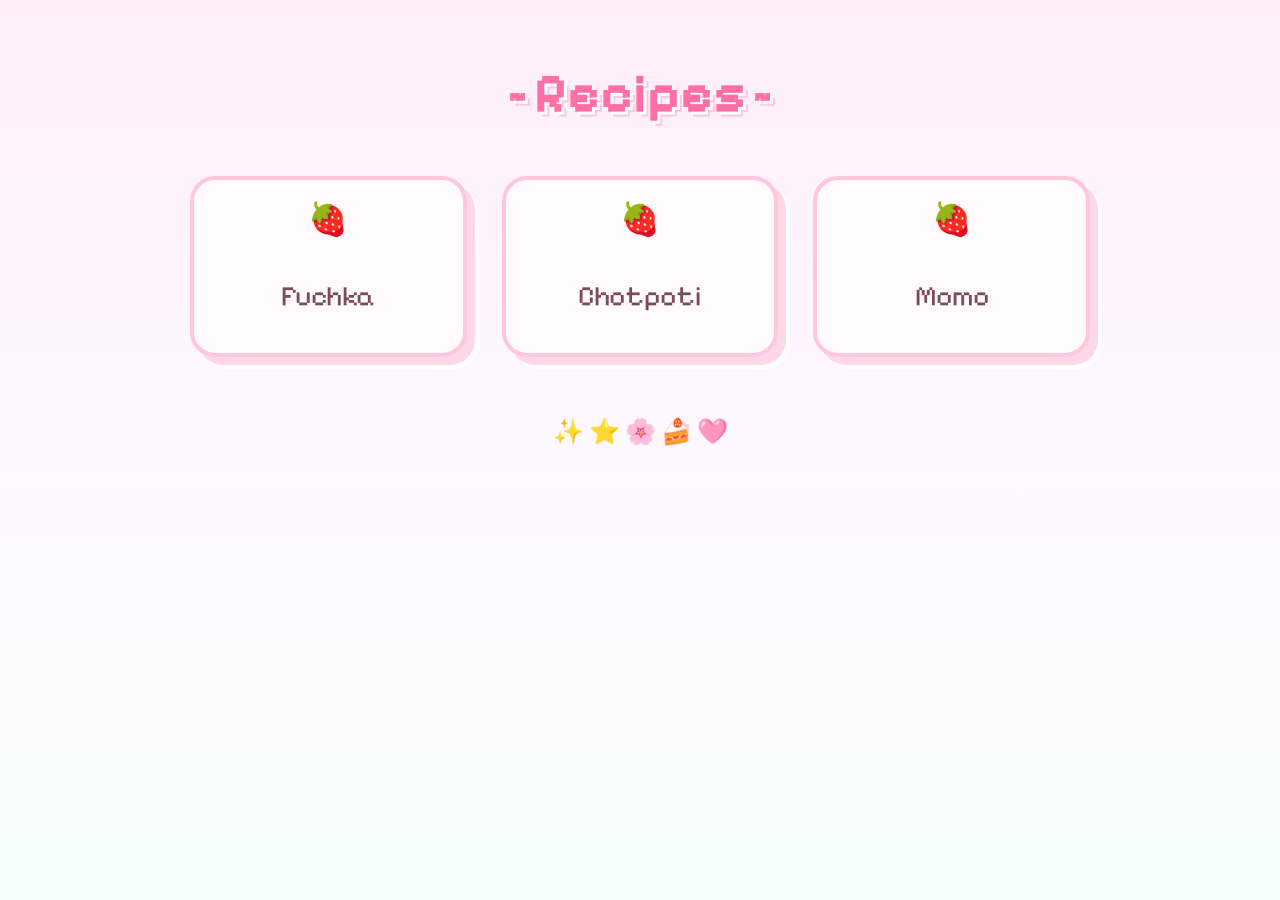
<file: index.html>
<!DOCTYPE html>
<html lang="en">
<head>
    <meta charset="UTF-8">
    <meta name="viewport" content="width=device-width, initial-scale=1.0">
    <title>Document</title>
    <link rel="stylesheet" href="style.css">
    <link rel="preconnect" href="https://fonts.googleapis.com">
<link rel="preconnect" href="https://fonts.gstatic.com" crossorigin>
<link href="https://fonts.googleapis.com/css2?family=Pixelify+Sans:wght@400;600;700&display=swap" rel="stylesheet">
</head>
<body>
    <h1 class="title">~Recipes~</h1>
        <ul>
        <li class="cards"><a href="recipes/fuchka.html">Fuchka</a></li>
        <li class="cards"><a href="recipes/chotpoti.html">Chotpoti</a></li>
        <li class="cards"><a href="recipes/momo.html">Momo</a></li>
        </ul>
</body>        
</html>
</file>
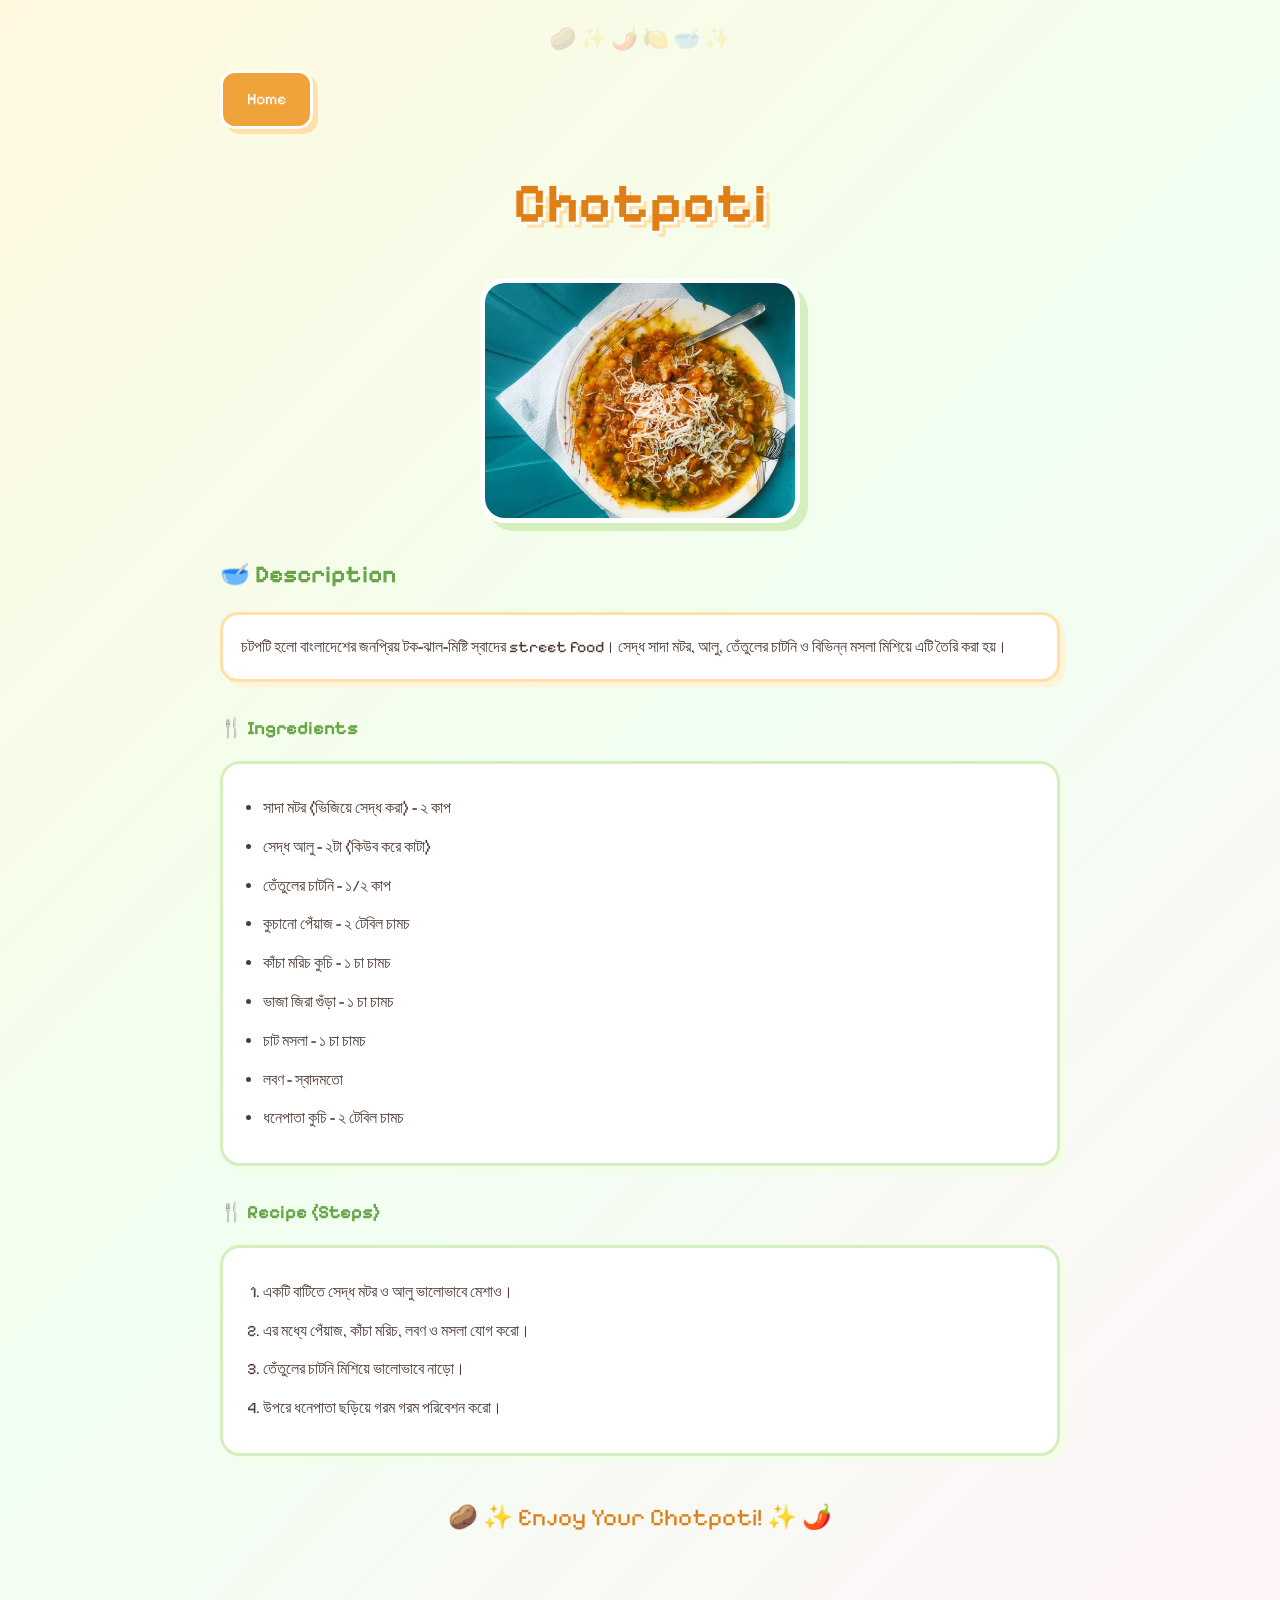
<file: recipes/chotpoti.html>
<!DOCTYPE html>
<html lang="en">
<head>
    <meta charset="UTF-8">
    <meta name="viewport" content="width=device-width, initial-scale=1.0">
    <title>Chotpoti Recipe</title>
    <link rel="stylesheet" href="chotpoti.css">
</head>
<body>
    <a class="home" href="../index.html">Home</a>
    <h1>Chotpoti</h1>
<img src="../images/chotpoti.png" alt="Chotpoti" width="300">

<h2>Description</h2>
<p>
চটপটি হলো বাংলাদেশের জনপ্রিয় টক-ঝাল-মিষ্টি স্বাদের street food। 
সেদ্ধ সাদা মটর, আলু, তেঁতুলের চাটনি ও বিভিন্ন মসলা মিশিয়ে এটি তৈরি করা হয়।
</p>

<h3>Ingredients</h3>
<ul>
    <li>সাদা মটর (ভিজিয়ে সেদ্ধ করা) - ২ কাপ</li>
    <li>সেদ্ধ আলু - ২টা (কিউব করে কাটা)</li>
    <li>তেঁতুলের চাটনি - ১/২ কাপ</li>
    <li>কুচানো পেঁয়াজ - ২ টেবিল চামচ</li>
    <li>কাঁচা মরিচ কুচি - ১ চা চামচ</li>
    <li>ভাজা জিরা গুঁড়া - ১ চা চামচ</li>
    <li>চাট মসলা - ১ চা চামচ</li>
    <li>লবণ - স্বাদমতো</li>
    <li>ধনেপাতা কুচি - ২ টেবিল চামচ</li>
</ul>

<h3>Recipe (Steps)</h3>
<ol>
    <li>একটি বাটিতে সেদ্ধ মটর ও আলু ভালোভাবে মেশাও।</li>
    <li>এর মধ্যে পেঁয়াজ, কাঁচা মরিচ, লবণ ও মসলা যোগ করো।</li>
    <li>তেঁতুলের চাটনি মিশিয়ে ভালোভাবে নাড়ো।</li>
    <li>উপরে ধনেপাতা ছড়িয়ে গরম গরম পরিবেশন করো।</li>
</ol>
</body>
</html>
</file>
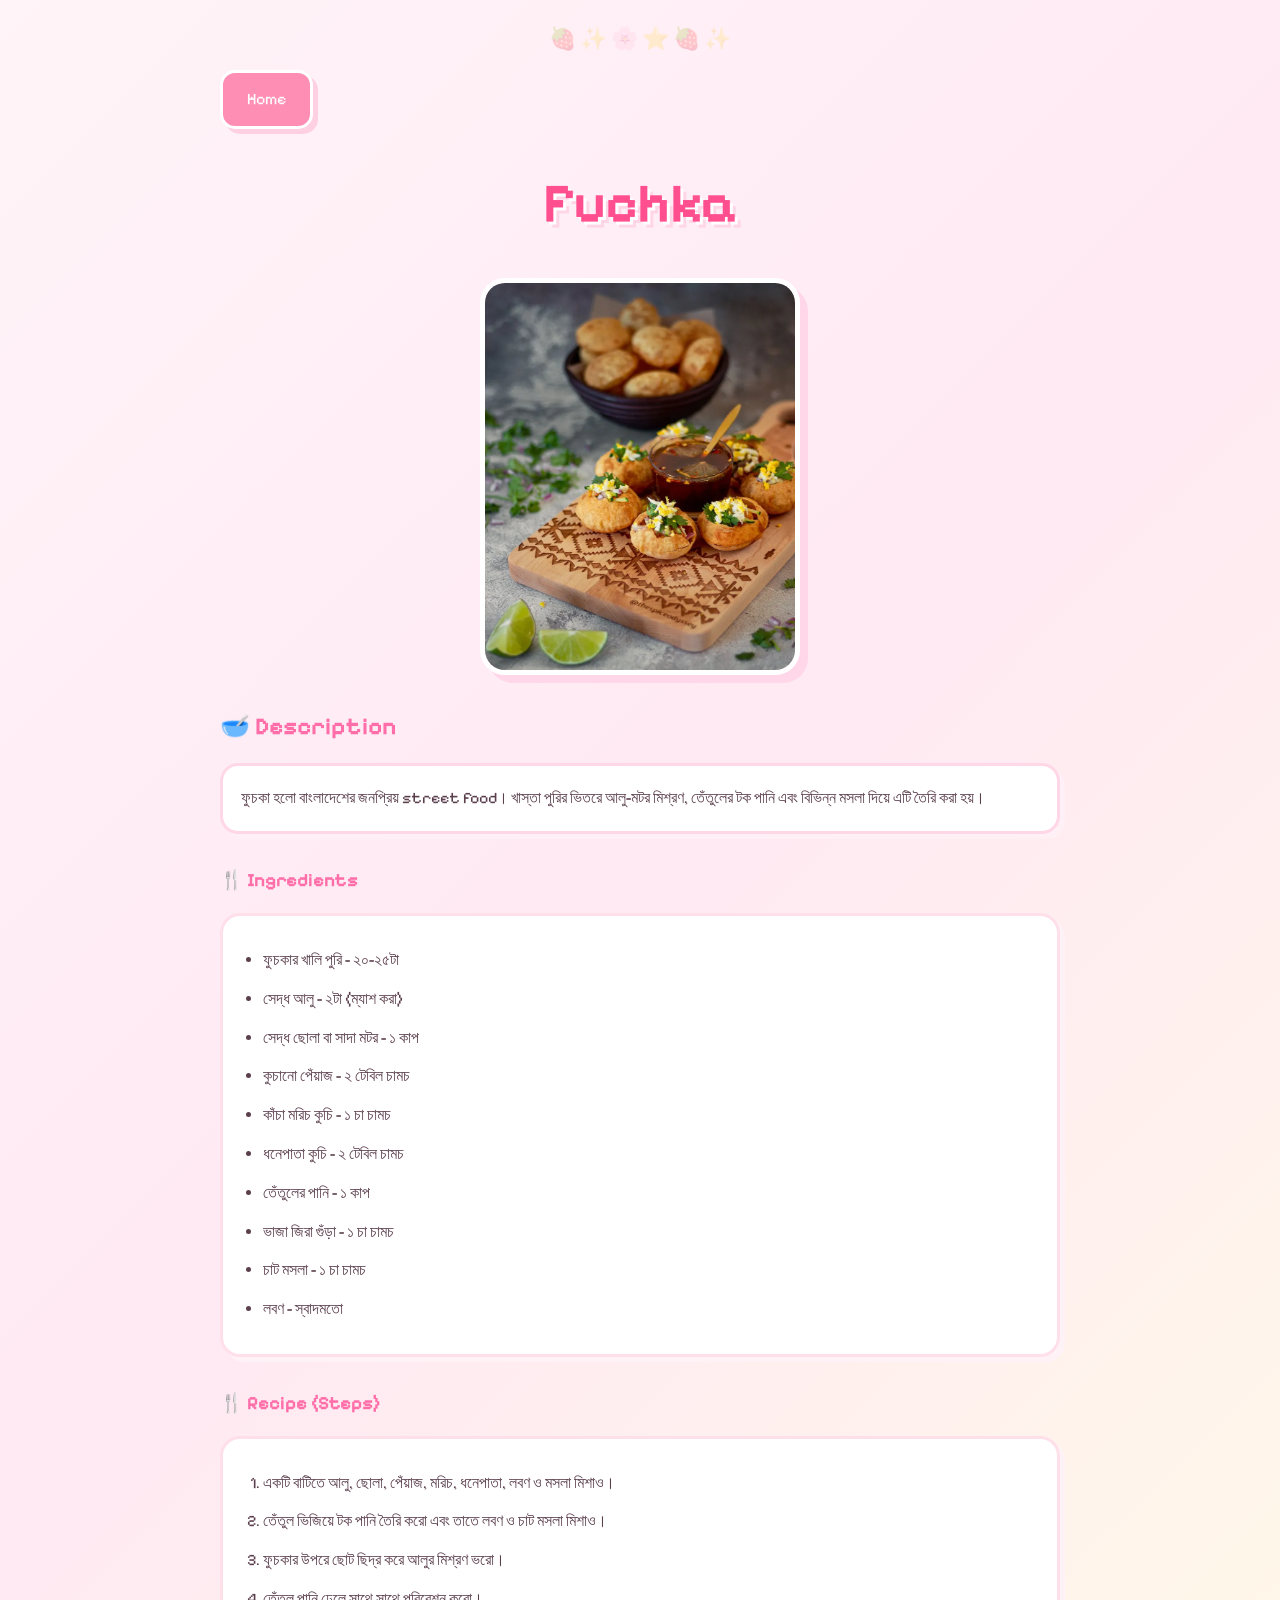
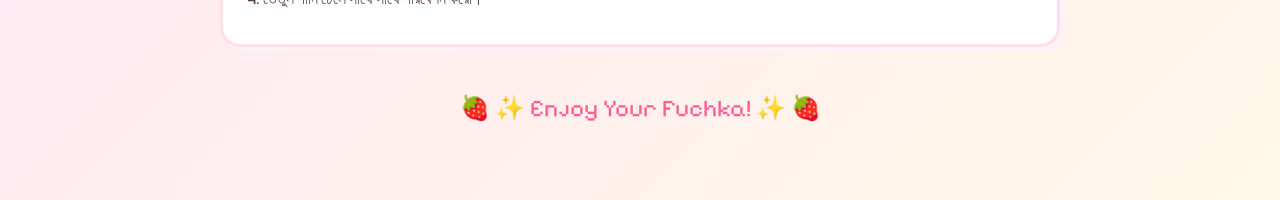
<file: recipes/fuchka.html>
<!DOCTYPE html>
<html lang="en">
<head>
    <meta charset="UTF-8">
    <meta name="viewport" content="width=device-width, initial-scale=1.0">
    <title>Fuchka Recipe</title>
    <link rel="stylesheet" href="fuchka.css">
</head>
<body>
    <a class="home" href="../index.html">Home</a>
    <h1>Fuchka</h1>
<img src="../images/fuchka.png" alt="Fuchka" width="300">

<h2>Description</h2>
<p>
ফুচকা হলো বাংলাদেশের জনপ্রিয় street food। 
খাস্তা পুরির ভিতরে আলু-মটর মিশ্রণ, তেঁতুলের টক পানি এবং বিভিন্ন মসলা দিয়ে এটি তৈরি করা হয়।
</p>

<h3>Ingredients</h3>
<ul>
    <li>ফুচকার খালি পুরি - ২০-২৫টা</li>
    <li>সেদ্ধ আলু - ২টা (ম্যাশ করা)</li>
    <li>সেদ্ধ ছোলা বা সাদা মটর - ১ কাপ</li>
    <li>কুচানো পেঁয়াজ - ২ টেবিল চামচ</li>
    <li>কাঁচা মরিচ কুচি - ১ চা চামচ</li>
    <li>ধনেপাতা কুচি - ২ টেবিল চামচ</li>
    <li>তেঁতুলের পানি - ১ কাপ</li>
    <li>ভাজা জিরা গুঁড়া - ১ চা চামচ</li>
    <li>চাট মসলা - ১ চা চামচ</li>
    <li>লবণ - স্বাদমতো</li>
</ul>

<h3>Recipe (Steps)</h3>
<ol>
    <li>একটি বাটিতে আলু, ছোলা, পেঁয়াজ, মরিচ, ধনেপাতা, লবণ ও মসলা মিশাও।</li>
    <li>তেঁতুল ভিজিয়ে টক পানি তৈরি করো এবং তাতে লবণ ও চাট মসলা মিশাও।</li>
    <li>ফুচকার উপরে ছোট ছিদ্র করে আলুর মিশ্রণ ভরো।</li>
    <li>তেঁতুল পানি ঢেলে সাথে সাথে পরিবেশন করো।</li>
</ol>
</body>
</html>
</file>
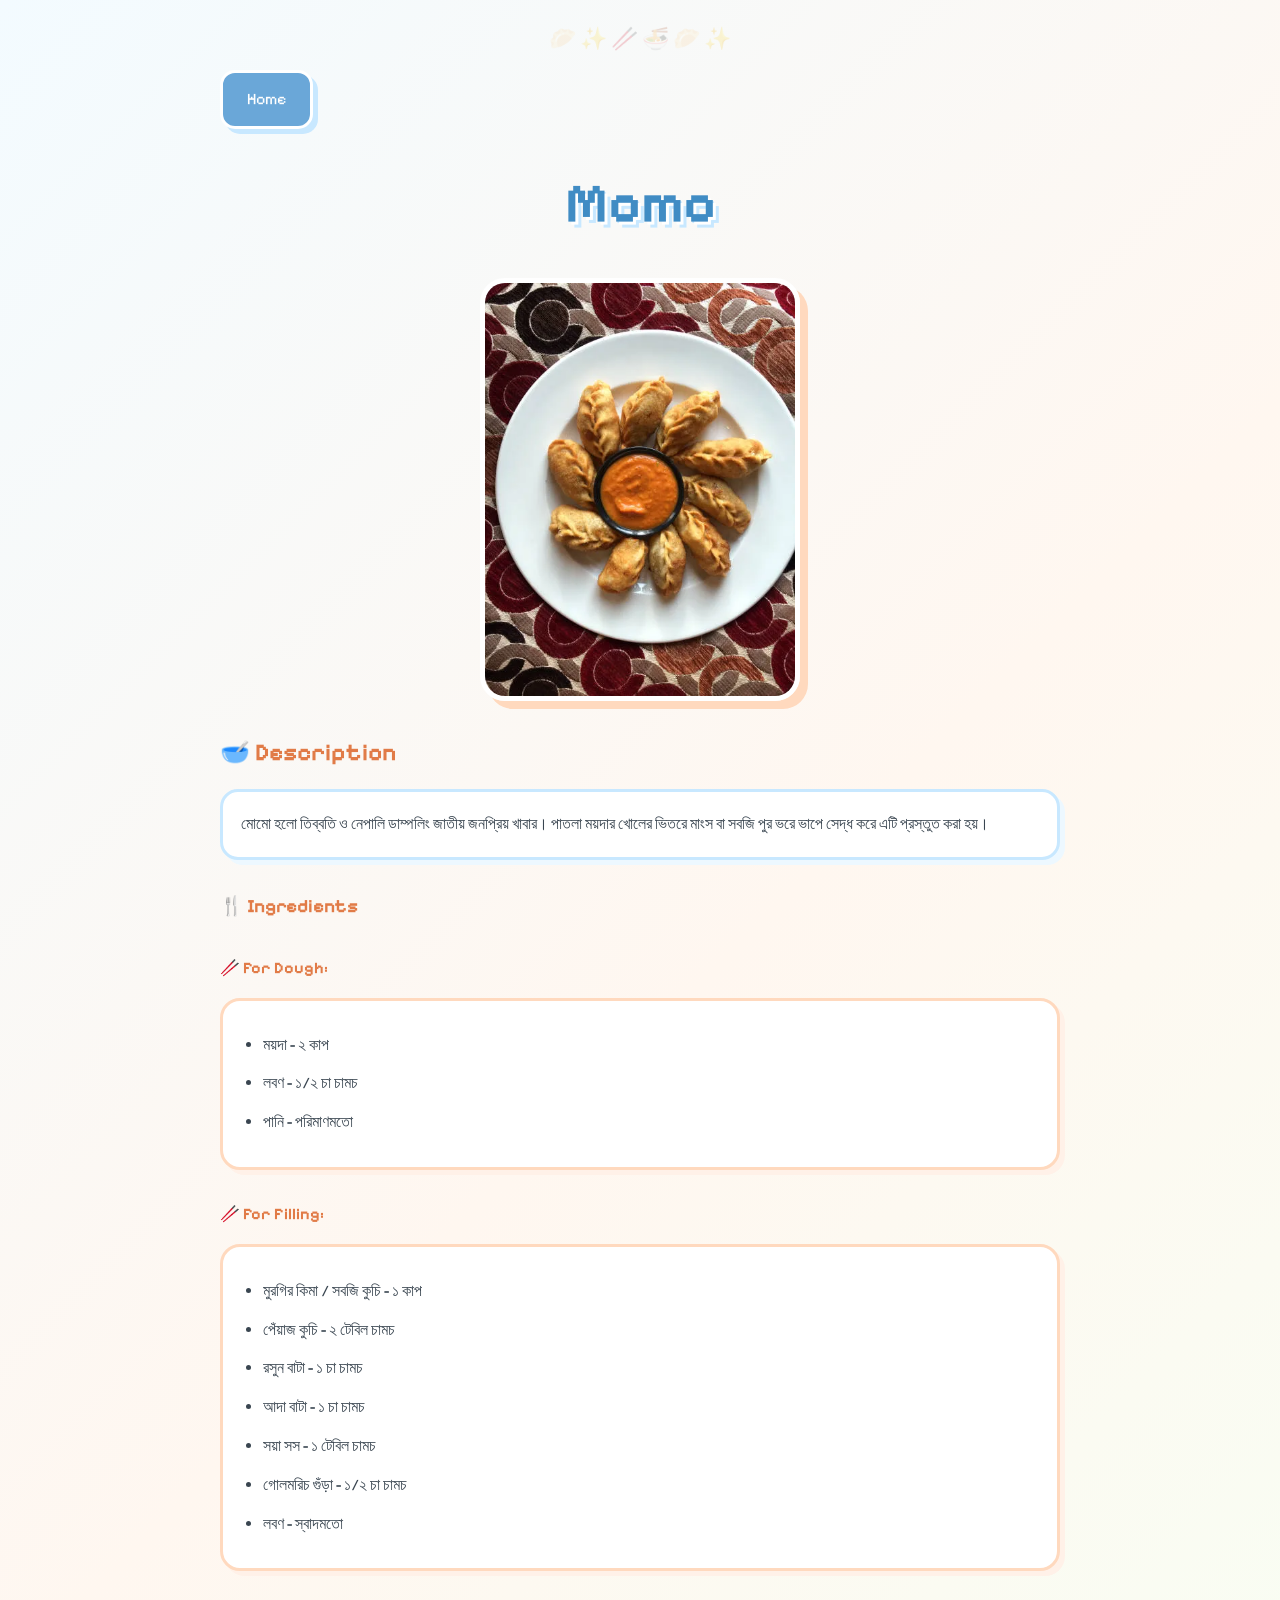
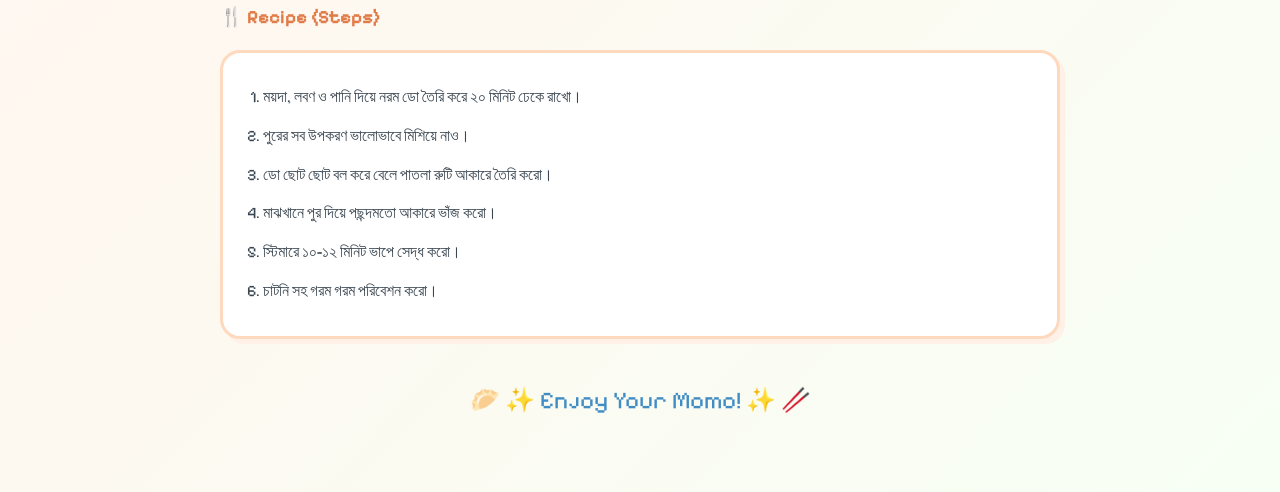
<file: recipes/momo.html>
<!DOCTYPE html>
<html lang="en">
<head>
    <meta charset="UTF-8">
    <meta name="viewport" content="width=device-width, initial-scale=1.0">
    <title>Momo Recipe</title>
    <link rel="stylesheet" href="momo.css">
</head>
<body>
    <a class="home" href="../index.html">Home</a>
    <h1>Momo</h1>
<img src="../images/momo.png" alt="Momo" width="300">

<h2>Description</h2>
<p>
মোমো হলো তিব্বতি ও নেপালি ডাম্পলিং জাতীয় জনপ্রিয় খাবার। 
পাতলা ময়দার খোলের ভিতরে মাংস বা সবজি পুর ভরে ভাপে সেদ্ধ করে এটি প্রস্তুত করা হয়।
</p>

<h3>Ingredients</h3>
<h4>For Dough:</h4>
<ul>
    <li>ময়দা - ২ কাপ</li>
    <li>লবণ - ১/২ চা চামচ</li>
    <li>পানি - পরিমাণমতো</li>
</ul>

<h4>For Filling:</h4>
<ul>
    <li>মুরগির কিমা / সবজি কুচি - ১ কাপ</li>
    <li>পেঁয়াজ কুচি - ২ টেবিল চামচ</li>
    <li>রসুন বাটা - ১ চা চামচ</li>
    <li>আদা বাটা - ১ চা চামচ</li>
    <li>সয়া সস - ১ টেবিল চামচ</li>
    <li>গোলমরিচ গুঁড়া - ১/২ চা চামচ</li>
    <li>লবণ - স্বাদমতো</li>
</ul>

<h3>Recipe (Steps)</h3>
<ol>
    <li>ময়দা, লবণ ও পানি দিয়ে নরম ডো তৈরি করে ২০ মিনিট ঢেকে রাখো।</li>
    <li>পুরের সব উপকরণ ভালোভাবে মিশিয়ে নাও।</li>
    <li>ডো ছোট ছোট বল করে বেলে পাতলা রুটি আকারে তৈরি করো।</li>
    <li>মাঝখানে পুর দিয়ে পছন্দমতো আকারে ভাঁজ করো।</li>
    <li>স্টিমারে ১০-১২ মিনিট ভাপে সেদ্ধ করো।</li>
    <li>চাটনি সহ গরম গরম পরিবেশন করো।</li>
</ol>
</body>
</html>
</file>
<file: style.css>
/* ==========================
   Cute Pixel Theme
========================== */

*{
    margin:0;
    padding:0;
    box-sizing:border-box;
}

body{

    font-family:'Pixelify Sans', sans-serif;

    background:linear-gradient(
        180deg,
        #ffeef8,
        #fdf8ff,
        #f5fff8
    );

    min-height:100vh;

    display:flex;
    flex-direction:column;
    align-items:center;

    padding:60px;
}


/* Title */

.title{

    font-size:55px;

    color:#ff6fa7;

    margin-bottom:50px;

    text-shadow:
        3px 3px #ffffff,
        5px 5px #ffc7dc;

}


/* Recipe List */

ul{

    list-style:none;

    display:grid;

    grid-template-columns:
    repeat(auto-fit,minmax(250px,1fr));

    gap:35px;

    width:90%;

    max-width:900px;
}


/* Card */

.cards{

    background:#fffafc;

    border:4px solid #ffc7dc;

    border-radius:25px;

    box-shadow:

    8px 8px #ffd8e8,

    12px 12px 0px #ffffff;

    transition:.3s;

    overflow:hidden;

}


/* Card Hover */

.cards:hover{

    transform:
    translateY(-8px)
    rotate(-1deg);

    box-shadow:

    12px 12px #ffb5cf,

    16px 16px white;

}


/* Links */

.cards a{

    text-decoration:none;

    color:#7b4b5a;

    display:block;

    padding:40px;

    text-align:center;

    font-size:28px;

}


/* Hover */

.cards a:hover{

    color:#ff5b95;
}


/* Cute emoji */

.cards::before{

    content:"🍓";

    font-size:32px;

    display:block;

    text-align:center;

    margin-top:20px;

}


/* Footer space */

body::after{

    content:"✨ ⭐ 🌸 🍰 🩷";

    font-size:25px;

    margin-top:60px;

}
</file>
<file: recipes/chotpoti.css>
@import url('https://fonts.googleapis.com/css2?family=Pixelify+Sans:wght@400;700&display=swap');

*{
    margin:0;
    padding:0;
    box-sizing:border-box;
}

body{
    font-family:'Pixelify Sans',sans-serif;
    background:linear-gradient(135deg,#fff8df,#f0fff0,#fff4f8);
    color:#4f3d35;
    max-width:900px;
    margin:40px auto;
    padding:30px;
    line-height:1.8;
}

body::before{
    content:"🥔 ✨ 🌶️ 🍋 🥣 ✨";
    position:fixed;
    top:20px;
    left:0;
    width:100%;
    text-align:center;
    font-size:22px;
    opacity:.2;
    pointer-events:none;
}

.home{
    display:inline-block;
    text-decoration:none;
    background:#f0a33a;
    color:white;
    padding:12px 24px;
    border-radius:15px;
    border:3px solid white;
    box-shadow:5px 5px #ffe0a8;
    transition:.3s;
    margin-bottom:25px;
}

.home:hover{
    background:#df7f16;
    transform:translateY(-3px);
}

h1{
    text-align:center;
    font-size:55px;
    color:#df7f16;
    margin-bottom:25px;
    text-shadow:3px 3px white,
                6px 6px #ffe0a8;
}

img{
    display:block;
    width:320px;
    max-width:100%;
    margin:25px auto;
    border-radius:25px;
    border:5px solid white;
    box-shadow:8px 8px #d4efbd;
    transition:.4s;
}

img:hover{
    transform:scale(1.05) rotate(2deg);
}

h2,
h3{
    color:#67a548;
    margin-top:30px;
    margin-bottom:15px;
}

h2::before{
    content:"🥣 ";
}

h3::before{
    content:"🍴 ";
}

p{
    background:white;
    padding:18px;
    border-radius:18px;
    border:3px solid #ffe0a8;
    box-shadow:5px 5px #fff3d8;
}

ul,
ol{
    background:white;
    padding:20px 40px;
    margin-top:15px;
    border-radius:20px;
    border:3px solid #d4efbd;
    box-shadow:5px 5px #f4ffe8;
}

li{
    margin:10px 0;
    transition:.3s;
}

li:hover{
    color:#df7f16;
    transform:translateX(8px);
}

body::after{
    content:"🥔 ✨ Enjoy Your Chotpoti! ✨ 🌶️";
    display:block;
    text-align:center;
    margin-top:40px;
    font-size:24px;
    color:#df7f16;
}
</file>
<file: recipes/fuchka.css>
/* Google Font */
@import url('https://fonts.googleapis.com/css2?family=Pixelify+Sans:wght@400;700&display=swap');

/* Reset */
*{
    margin:0;
    padding:0;
    box-sizing:border-box;
}

body{
    font-family:'Pixelify Sans',sans-serif;
    background:linear-gradient(135deg,#fff4f8,#ffe9f3,#fff9e8);
    color:#5b3f4d;
    max-width:900px;
    margin:40px auto;
    padding:30px;
    line-height:1.8;
}

/* Floating background */
body::before{
    content:"🍓 ✨ 🌸 ⭐ 🍓 ✨";
    position:fixed;
    top:20px;
    left:0;
    width:100%;
    text-align:center;
    font-size:22px;
    opacity:.2;
    pointer-events:none;
}

/* Home Button */
.home{
    display:inline-block;
    text-decoration:none;
    background:#ff8eb5;
    color:white;
    padding:12px 24px;
    border-radius:15px;
    border:3px solid white;
    box-shadow:5px 5px #ffd0e1;
    transition:.3s;
    margin-bottom:25px;
}

.home:hover{
    background:#ff5f96;
    transform:translateY(-3px);
}

/* Title */
h1{
    text-align:center;
    font-size:55px;
    color:#ff4f8f;
    margin-bottom:25px;
    text-shadow:3px 3px white,
                6px 6px #ffd6e6;
}

/* Image */
img{
    display:block;
    width:320px;
    max-width:100%;
    margin:25px auto;
    border-radius:25px;
    border:5px solid white;
    box-shadow:8px 8px #ffd7e8;
    transition:.4s;
}

img:hover{
    transform:scale(1.05) rotate(-2deg);
}

/* Section Headings */
h2,
h3{
    color:#ff6ea8;
    margin-top:30px;
    margin-bottom:15px;
}

h2::before{
    content:"🥣 ";
}

h3::before{
    content:"🍴 ";
}

/* Description */
p{
    background:white;
    padding:18px;
    border-radius:18px;
    border:3px solid #ffd7e6;
    box-shadow:5px 5px #fff0f6;
}

/* Lists */
ul,
ol{
    background:white;
    padding:20px 40px;
    margin-top:15px;
    border-radius:20px;
    border:3px solid #ffe0ea;
    box-shadow:5px 5px #fff2f7;
}

li{
    margin:10px 0;
    transition:.3s;
}

li:hover{
    color:#ff4f8f;
    transform:translateX(8px);
}

/* Cute Footer */
body::after{
    content:"🍓 ✨ Enjoy Your Fuchka! ✨ 🍓";
    display:block;
    text-align:center;
    margin-top:40px;
    font-size:24px;
    color:#ff5f96;
}
</file>
<file: recipes/momo.css>
@import url('https://fonts.googleapis.com/css2?family=Pixelify+Sans:wght@400;700&display=swap');

*{
    margin:0;
    padding:0;
    box-sizing:border-box;
}

body{
    font-family:'Pixelify Sans',sans-serif;
    background:linear-gradient(135deg,#f3fbff,#fff7f0,#f7fff4);
    color:#394550;
    max-width:900px;
    margin:40px auto;
    padding:30px;
    line-height:1.8;
}

body::before{
    content:"🥟 ✨ 🥢 🍜 🥟 ✨";
    position:fixed;
    top:20px;
    left:0;
    width:100%;
    text-align:center;
    font-size:22px;
    opacity:.2;
    pointer-events:none;
}

.home{
    display:inline-block;
    text-decoration:none;
    background:#6aa7d8;
    color:white;
    padding:12px 24px;
    border-radius:15px;
    border:3px solid white;
    box-shadow:5px 5px #c8e8ff;
    transition:.3s;
    margin-bottom:25px;
}

.home:hover{
    background:#408cc4;
    transform:translateY(-3px);
}

h1{
    text-align:center;
    font-size:55px;
    color:#408cc4;
    margin-bottom:25px;
    text-shadow:3px 3px white,
                6px 6px #c8e8ff;
}

img{
    display:block;
    width:320px;
    max-width:100%;
    margin:25px auto;
    border-radius:25px;
    border:5px solid white;
    box-shadow:8px 8px #ffd9be;
    transition:.4s;
}

img:hover{
    transform:scale(1.05) rotate(-2deg);
}

h2,
h3,
h4{
    color:#e17b47;
    margin-top:30px;
    margin-bottom:15px;
}

h2::before{
    content:"🥣 ";
}

h3::before{
    content:"🍴 ";
}

h4::before{
    content:"🥢 ";
}

p{
    background:white;
    padding:18px;
    border-radius:18px;
    border:3px solid #c8e8ff;
    box-shadow:5px 5px #edf8ff;
}

ul,
ol{
    background:white;
    padding:20px 40px;
    margin-top:15px;
    border-radius:20px;
    border:3px solid #ffd9be;
    box-shadow:5px 5px #fff1e8;
}

li{
    margin:10px 0;
    transition:.3s;
}

li:hover{
    color:#408cc4;
    transform:translateX(8px);
}

body::after{
    content:"🥟 ✨ Enjoy Your Momo! ✨ 🥢";
    display:block;
    text-align:center;
    margin-top:40px;
    font-size:24px;
    color:#408cc4;
}
</file>
